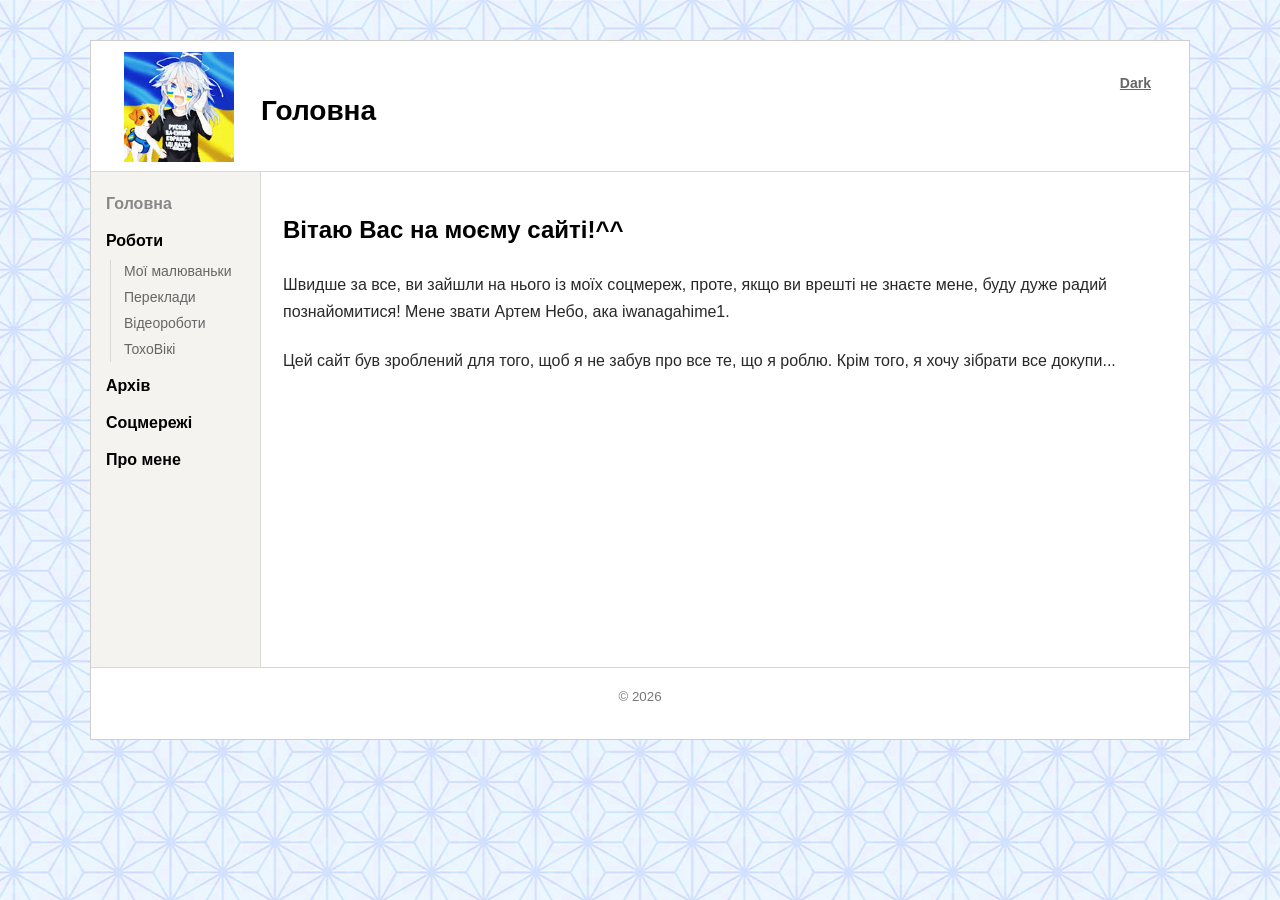
<file: index.html>
<!DOCTYPE html>
<html lang="uk">
<head>
    <meta charset="UTF-8">
    <meta name="viewport" content="width=device-width, initial-scale=1.0">

    <title>Головна</title>
    <link rel="stylesheet" href="style.css">
</head>

<body>
    <div class="page">

        <!-- Верхня частина сайту -->
        <header class="site-header">

            <a class="logo" href="index.html">
                <img src="Logo.png" alt="Логотип сайту">
            </a>

            <div class="site-title">
                <h1>Головна</h1>
            </div>

            <!-- Кнопка перемикання теми у верхньому правому кутку -->
            <button id="theme-toggle" class="theme-toggle" type="button">Dark</button>

        </header>

        <!-- Меню та основний вміст -->
        <div class="page-layout">

            <nav class="sidebar" aria-label="Головна навігація">
                <ul class="menu">

                    <li>
                        <a href="index.html" aria-current="page">Головна</a>
                    </li>

                    <li>
                        <span class="menu-heading">Роботи</span>
                        <ul>
                            <li><a href="artworks.html">Мої малюваньки</a></li>
                            <li><a href="translation.html">Переклади</a></li>
                            <li><a href="videoworks.html">Відеороботи</a></li>
							<li><a href="touhouwiki.html">ТохоВікі</a></li>
                        </ul>
                    </li>

                    <li>
                        <a href="archive.html">Архів</a>
                    </li>
					
                    <li>
                        <a href="social.html">Соцмережі</a>
                    </li>

                    <li>
                        <a href="about.html">Про мене</a>
                    </li>

                </ul>
            </nav>

            <!-- Основний текст -->
            <main class="content">
                <h2>Вітаю Вас на моєму сайті!^^</h2>
                <p>
                    Швидше за все, ви зайшли на нього із моїх соцмереж,
                    проте, якщо ви врешті не знаєте мене, буду дуже радий
                    познайомитися! Мене звати Артем Небо, ака iwanagahime1.
                </p>

                <p>
                    Цей сайт був зроблений для того, щоб я не забув про все
                    те, що я роблю. Крім того, я хочу зібрати все докупи...
                </p>

            </main>

        </div>

        <!-- Нижня частина сайту -->
        <footer class="site-footer">
            <p><small>&copy; 2026</small></p>
        </footer>

    </div>

    <!-- Скрипт перемикання тем -->
    <script>
        const toggleBtn = document.getElementById('theme-toggle');
        
        // Перевіряємо збережену тему при завантаженні
        if (localStorage.getItem('theme') === 'dark') {
            document.body.classList.add('dark-theme');
            toggleBtn.textContent = 'White';
        }

        // Обробник кліку по кнопці
        toggleBtn.addEventListener('click', () => {
            document.body.classList.toggle('dark-theme');
            const isDark = document.body.classList.contains('dark-theme');
            
            toggleBtn.textContent = isDark ? 'White' : 'Dark';
            localStorage.setItem('theme', isDark ? 'dark' : 'light');
        });
    </script>
</body>
</html>
</file>
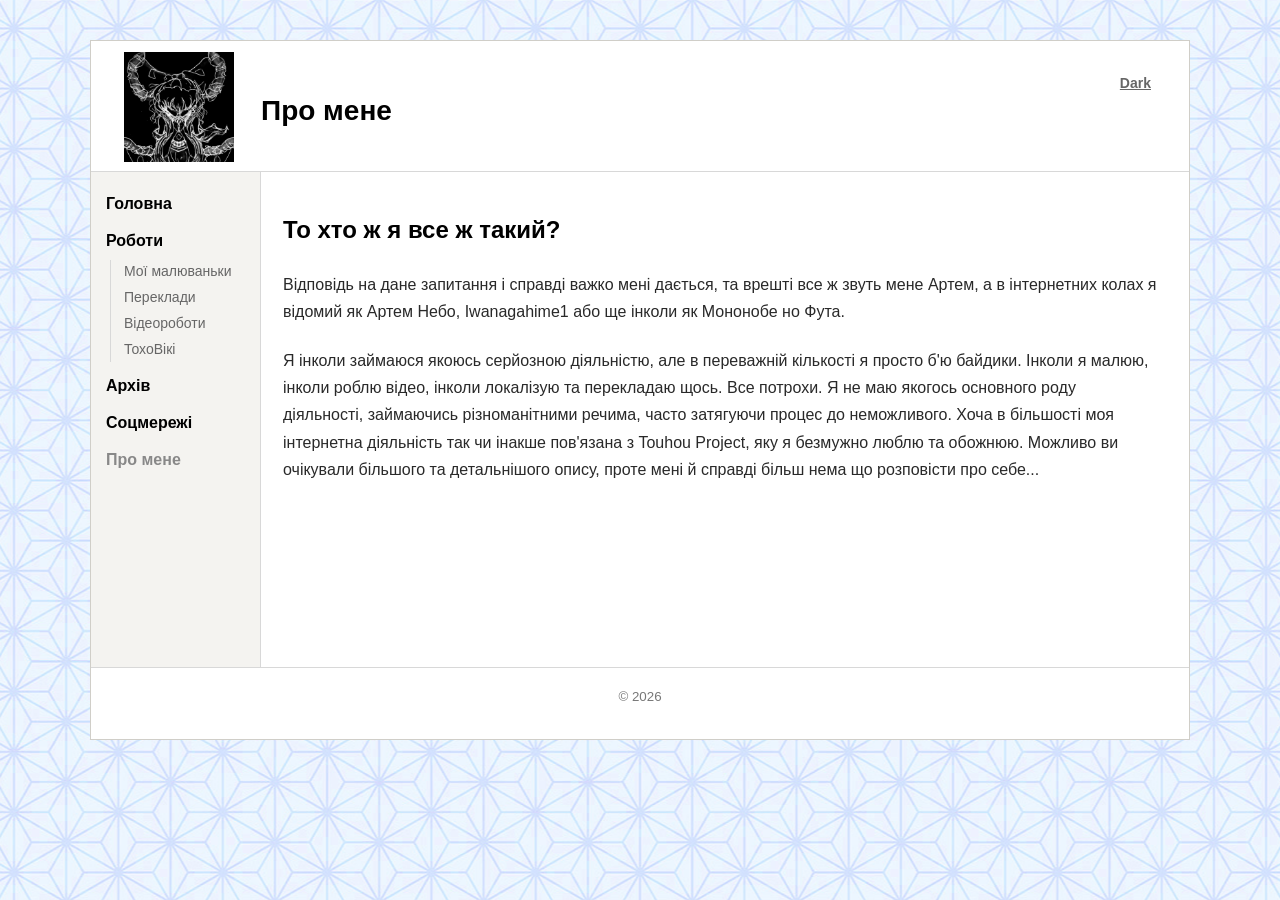
<file: about.html>
<!DOCTYPE html>
<html lang="uk">
<head>
    <meta charset="UTF-8">
    <meta name="viewport" content="width=device-width, initial-scale=1.0">

    <title>Про мене</title>
    <link rel="stylesheet" href="style.css">
</head>

<body>
    <div class="page">

        <!-- Верхня частина сайту -->
        <header class="site-header">

            <a class="logo" href="index.html">
                <img src="self.jpg" alt="Логотип сайту">
            </a>

            <div class="site-title">
                <h1>Про мене</h1>
            </div>

            <button id="theme-toggle" class="theme-toggle" type="button">Dark</button>

        </header>

        <!-- Меню та основний вміст -->
        <div class="page-layout">

            <nav class="sidebar" aria-label="Головна навігація">
                <ul class="menu">

                    <li>
                        <a href="index.html">Головна</a>
                    </li>

                    <li>
                        <span class="menu-heading">Роботи</span>
                        <ul>
                            <li>
                                <a href="artworks.html">Мої малюваньки</a>
                            </li>
                            <li>
                                <a href="translation.html">Переклади</a>
                            </li>
                            <li>
                                <a href="videoworks.html">Відеороботи</a>
                            </li>
							<li><a href="touhouwiki.html">ТохоВікі</a></li>
                        </ul>
                    </li>

                    <li>
                        <a href="archive.html">Архів</a>
                    </li>

                    <li>
                        <a href="social.html">Соцмережі</a>
                    </li>

                    <li>
                        <a href="about.html" aria-current="page">Про мене</a>
                    </li>

                </ul>
            </nav>

            <!-- Основний текст сторінки -->
            <main class="content">

                <h2>То хто ж я все ж такий?</h2>

                <p>
                    Відповідь на дане запитання і справді важко мені дається,
                    та врешті все ж звуть мене Артем, а в інтернетних колах
                    я відомий як Артем Небо, Iwanagahime1 або ще інколи як
					Мононобе но Фута.
                </p>

                <p>
                    Я інколи займаюся якоюсь серйозною діяльністю, але в
                    переважній кількості я просто б'ю байдики. Інколи я
                    малюю, інколи роблю відео, інколи локалізую та
                    перекладаю щось. Все потрохи. Я не маю якогось основного
					роду діяльності, займаючись різноманітними речима,
					часто затягуючи процес до неможливого.
					Хоча в більшості моя інтернетна діяльність так чи
					інакше пов'язана з Touhou Project, яку я безмужно
					люблю та обожнюю.
					Можливо ви очікували більшого та детальнішого опису,
					проте мені й справді більш нема що розповісти про
					себе...
                </p>

            </main>

        </div>

        <!-- Нижня частина сайту -->
        <footer class="site-footer">
            <p><small>&copy; 2026</small></p>
        </footer>

    </div>

    <!-- Скрипт перемикання тем -->
    <script>
        const toggleBtn = document.getElementById('theme-toggle');
        
        if (localStorage.getItem('theme') === 'dark') {
            document.body.classList.add('dark-theme');
            toggleBtn.textContent = 'White';
        }

        toggleBtn.addEventListener('click', () => {
            document.body.classList.toggle('dark-theme');
            const isDark = document.body.classList.contains('dark-theme');
            
            toggleBtn.textContent = isDark ? 'White' : 'Dark';
            localStorage.setItem('theme', isDark ? 'dark' : 'light');
        });
    </script>
</body>
</html>
</file>
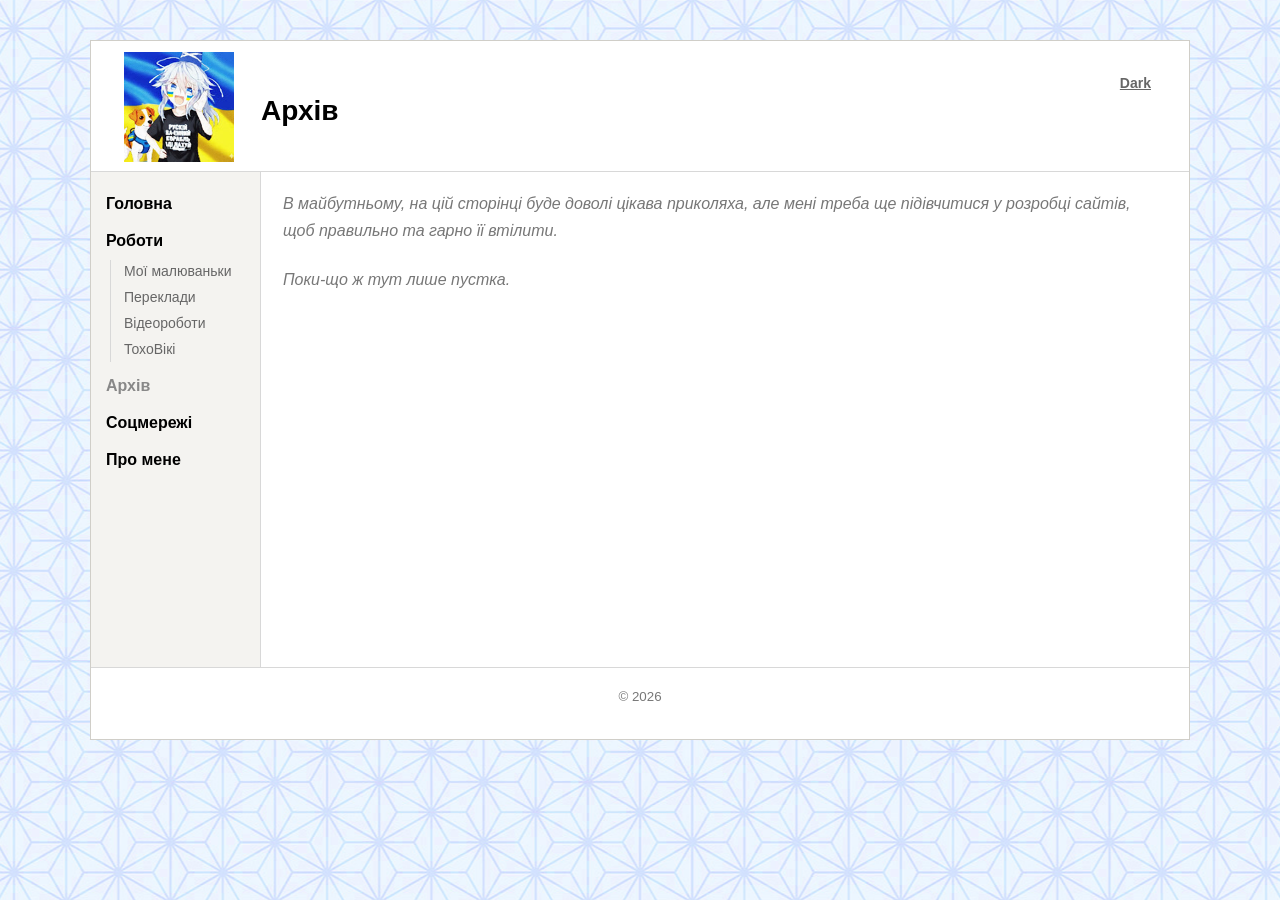
<file: archive.html>
<!DOCTYPE html>
<html lang="uk">
<head>
    <meta charset="UTF-8">
    <meta name="viewport" content="width=device-width, initial-scale=1.0">

    <title>Архів</title>
    <link rel="stylesheet" href="style.css">
</head>

<body>
    <div class="page">

        <!-- Верхня частина сайту -->
        <header class="site-header">

            <a class="logo" href="index.html">
                <img src="Logo.png" alt="Логотип сайту">
            </a>

            <div class="site-title">
                <h1>Архів</h1>
            </div>

            <button id="theme-toggle" class="theme-toggle" type="button">Dark</button>

        </header>

        <!-- Меню та основний вміст -->
        <div class="page-layout">

            <nav class="sidebar" aria-label="Головна навігація">
                <ul class="menu">

                    <li>
                        <a href="index.html">Головна</a>
                    </li>

                    <li>
                        <span class="menu-heading">Роботи</span>
                        <ul>
                            <li>
                                <a href="artworks.html">Мої малюваньки</a>
                            </li>
                            <li>
                                <a href="translation.html">Переклади</a>
                            </li>
                            <li>
                                <a href="videoworks.html">Відеороботи</a>
                            </li>
							<li><a href="touhouwiki.html">ТохоВікі</a></li>
                        </ul>
                    </li>

                    <li>
                        <a href="archive.html" aria-current="page">Архів</a>
                    </li>

                    <li>
                        <a href="social.html">Соцмережі</a>
                    </li>

                    <li>
                        <a href="about.html">Про мене</a>
                    </li>

                </ul>
            </nav>

            <!-- Тут буде вміст архіву -->
            <main class="content">
			<p><i style="color: #777777;">В майбутньому, на цій сторінці буде доволі цікава приколяха, але мені треба ще підівчитися у розробці сайтів, щоб правильно та гарно її втілити.</i></p>
			<p><i style="color: #777777;">Поки-що ж тут лише пустка.</i></p>
            </main>

        </div>

        <!-- Нижня частина сайту -->
        <footer class="site-footer">
            <p><small>&copy; 2026</small></p>
        </footer>

    </div>

    <!-- Скрипт перемикання тем -->
    <script>
        const toggleBtn = document.getElementById('theme-toggle');
        
        if (localStorage.getItem('theme') === 'dark') {
            document.body.classList.add('dark-theme');
            toggleBtn.textContent = 'White';
        }

        toggleBtn.addEventListener('click', () => {
            document.body.classList.toggle('dark-theme');
            const isDark = document.body.classList.contains('dark-theme');
            
            toggleBtn.textContent = isDark ? 'White' : 'Dark';
            localStorage.setItem('theme', isDark ? 'dark' : 'light');
        });
    </script>
</body>
</html>
</file>
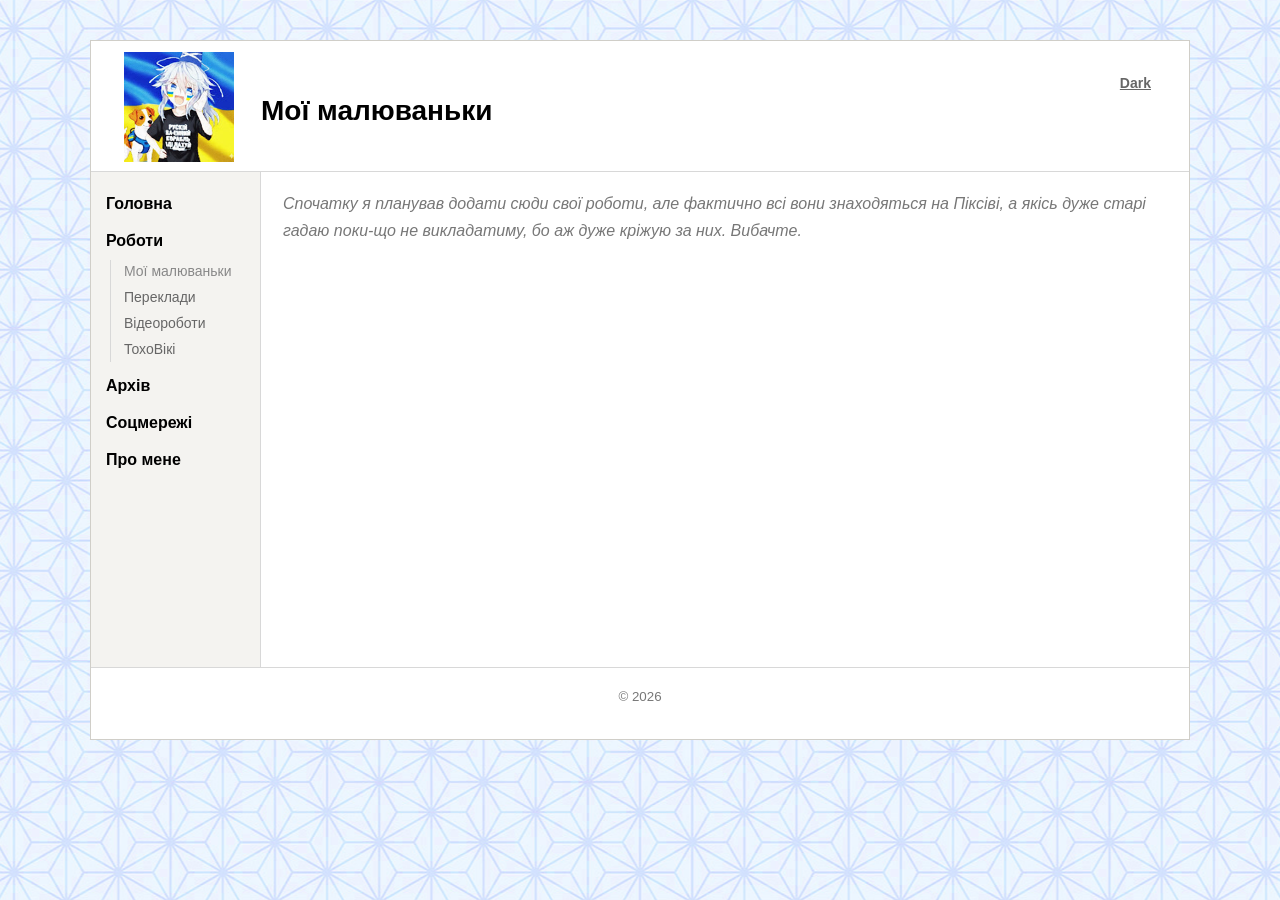
<file: artworks.html>
<!DOCTYPE html>
<html lang="uk">
<head>
    <meta charset="UTF-8">
    <meta name="viewport" content="width=device-width, initial-scale=1.0">

    <title>Мої малюваньки</title>
    <link rel="stylesheet" href="style.css">
</head>

<body>
    <div class="page">

        <!-- Верхня частина сайту -->
        <header class="site-header">

            <a class="logo" href="index.html">
                <img src="Logo.png" alt="Логотип сайту">
            </a>

            <div class="site-title">
                <h1>Мої малюваньки</h1>
            </div>

            <button id="theme-toggle" class="theme-toggle" type="button">Dark</button>

        </header>

        <!-- Меню та основний вміст -->
        <div class="page-layout">

            <nav class="sidebar" aria-label="Головна навігація">
                <ul class="menu">

                    <li>
                        <a href="index.html">Головна</a>
                    </li>

                    <li>
                        <span class="menu-heading">Роботи</span>
                        <ul>
                            <li>
                                <a href="artworks.html" aria-current="page">Мої малюваньки</a>
                            </li>
                            <li>
                                <a href="translation.html">Переклади</a>
                            </li>
                            <li>
                                <a href="videoworks.html">Відеороботи</a>
                            </li>
							<li><a href="touhouwiki.html">ТохоВікі</a></li>
                        </ul>
                    </li>

                    <li>
                        <a href="archive.html">Архів</a>
                    </li>
					
                    <li>
                        <a href="social.html">Соцмережі</a>
                    </li>

                    <li>
                        <a href="about.html">Про мене</a>
                    </li>

                </ul>
            </nav>

            <!-- Основний вміст сторінки -->
            <main class="content">

                <p><i style="color: #777777;">Спочатку я планував додати сюди свої роботи, але фактично всі вони знаходяться на Піксіві, а якісь дуже старі гадаю поки-що не викладатиму, бо аж дуже кріжую за них. Вибачте.</i></p>

            </main>

        </div>

        <!-- Нижня частина сайту -->
        <footer class="site-footer">
            <p><small>&copy; 2026</small></p>
        </footer>

    </div>

    <!-- Скрипт перемикання тем -->
    <script>
        const toggleBtn = document.getElementById('theme-toggle');
        
        if (localStorage.getItem('theme') === 'dark') {
            document.body.classList.add('dark-theme');
            toggleBtn.textContent = 'White';
        }

        toggleBtn.addEventListener('click', () => {
            document.body.classList.toggle('dark-theme');
            const isDark = document.body.classList.contains('dark-theme');
            
            toggleBtn.textContent = isDark ? 'White' : 'Dark';
            localStorage.setItem('theme', isDark ? 'dark' : 'light');
        });
    </script>
</body>
</html>
</file>
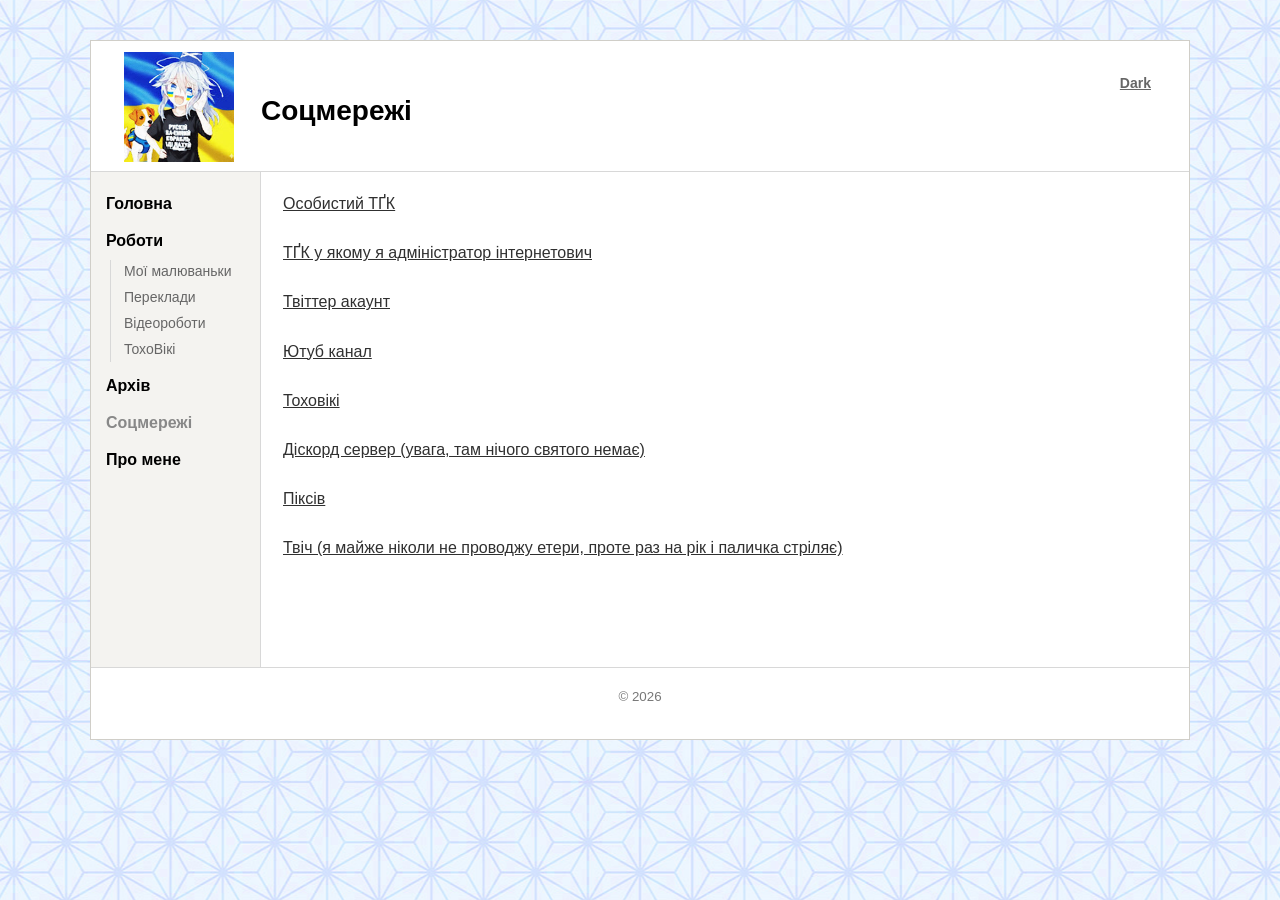
<file: social.html>
<!DOCTYPE html>
<html lang="uk">
<head>
    <meta charset="UTF-8">
    <meta name="viewport" content="width=device-width, initial-scale=1.0">

    <title>Соцмережі</title>
    <link rel="stylesheet" href="style.css">
</head>

<body>
    <div class="page">

        <!-- Верхня частина сайту -->
        <header class="site-header">

            <a class="logo" href="index.html">
                <img src="Logo.png" alt="Логотип сайту">
            </a>

            <div class="site-title">
                <h1>Соцмережі</h1>
            </div>

            <button id="theme-toggle" class="theme-toggle" type="button">Dark</button>

        </header>

        <!-- Меню та основний вміст -->
        <div class="page-layout">

            <nav class="sidebar" aria-label="Головна навігація">
                <ul class="menu">

                    <li>
                        <a href="index.html">Головна</a>
                    </li>

                    <li>
                        <span class="menu-heading">Роботи</span>
                        <ul>
                            <li>
                                <a href="artworks.html">Мої малюваньки</a>
                            </li>
                            <li>
                                <a href="translation.html">Переклади</a>
                            </li>
                            <li>
                                <a href="videoworks.html">Відеороботи</a>
                            </li>
							<li><a href="touhouwiki.html">ТохоВікі</a></li>
                        </ul>
                    </li>

                    <li>
                        <a href="archive.html">Архів</a>
                    </li>

                    <li>
                        <a href="social.html" aria-current="page">Соцмережі</a>
                    </li>

                    <li>
                        <a href="about.html">Про мене</a>
                    </li>

                </ul>
            </nav>

            <!-- Основний вміст сторінки -->
            <main class="content">

                <p>
                    <a href="https://t.me/I_dont_like_Sakuyahime">
                        Особистий ТҐК
                    </a>
                </p>

                <p>
                    <a href="https://t.me/UkrTouhou">
                        ТҐК у якому я адміністратор інтернетович
                    </a>
                </p>

                <p>
                    <a href="https://x.com/skyartem1">
                        Твіттер акаунт
                    </a>
                </p>

                <p>
                    <a href="https://www.youtube.com/@Fut_UA">
                        Ютуб канал
                    </a>
                </p>

                <p>
                    <a href="https://uk.touhouwiki.net/wiki/%D0%9A%D0%BE%D1%80%D0%B8%D1%81%D1%82%D1%83%D0%B2%D0%B0%D1%87:%D0%90%D1%80%D1%82%D0%B5%D0%BC_%D0%9D%D0%B5%D0%B1%D0%BE">
                        Тоховікі
                    </a>
                </p>

                <p>
                    <a href="https://discord.gg/MHhENC9Juz">
                        Діскорд сервер (увага, там нічого святого немає)
                    </a>
                </p>

                <p>
                    <a href="https://www.pixiv.net/en/users/105683732">
                        Піксів
                    </a>
                </p>

                <p>
                    <a href="https://www.twitch.tv/1sky1artem1">
                        Твіч (я майже ніколи не проводжу етери, проте раз на рік і паличка стріляє)
                    </a>
                </p>

            </main>

        </div>

        <!-- Нижня частина сайту -->
        <footer class="site-footer">
            <p><small>&copy; 2026</small></p>
        </footer>

    </div>

    <!-- Скрипт перемикання тем -->
    <script>
        const toggleBtn = document.getElementById('theme-toggle');
        
        if (localStorage.getItem('theme') === 'dark') {
            document.body.classList.add('dark-theme');
            toggleBtn.textContent = 'White';
        }

        toggleBtn.addEventListener('click', () => {
            document.body.classList.toggle('dark-theme');
            const isDark = document.body.classList.contains('dark-theme');
            
            toggleBtn.textContent = isDark ? 'White' : 'Dark';
            localStorage.setItem('theme', isDark ? 'dark' : 'light');
        });
    </script>
</body>
</html>
</file>
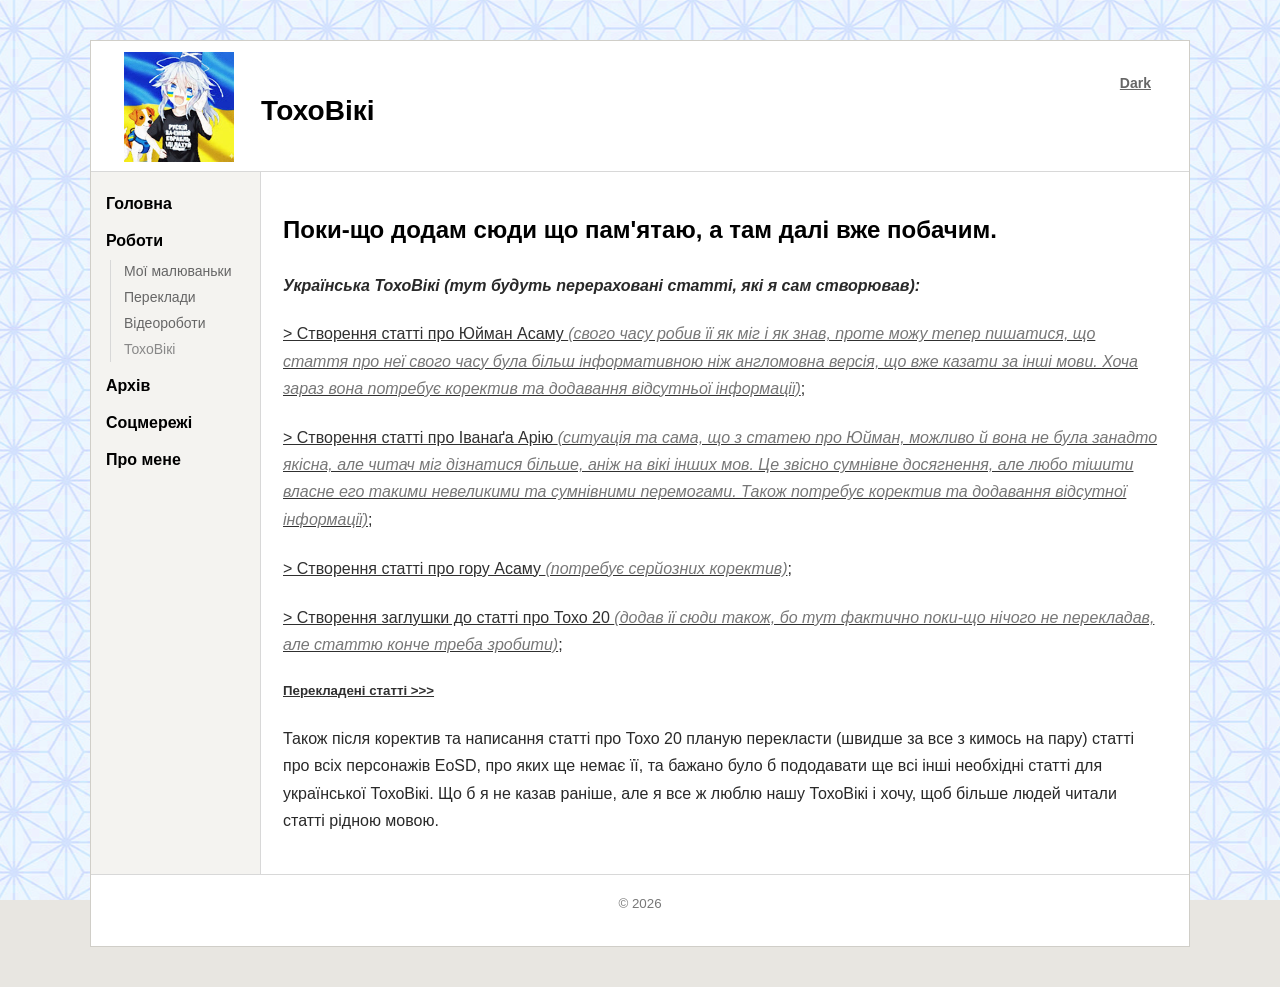
<file: touhouwiki.html>
<!DOCTYPE html>
<html lang="uk">
<head>
    <meta charset="UTF-8">
    <meta name="viewport" content="width=device-width, initial-scale=1.0">

    <title>Мої малюваньки</title>
    <link rel="stylesheet" href="style.css">
</head>

<body>
    <div class="page">

        <!-- Верхня частина сайту -->
        <header class="site-header">

            <a class="logo" href="index.html">
                <img src="Logo.png" alt="Логотип сайту">
            </a>

            <div class="site-title">
                <h1>ТохоВікі</h1>
            </div>

            <button id="theme-toggle" class="theme-toggle" type="button">Dark</button>

        </header>

        <!-- Меню та основний вміст -->
        <div class="page-layout">

            <nav class="sidebar" aria-label="Головна навігація">
                <ul class="menu">

                    <li>
                        <a href="index.html">Головна</a>
                    </li>

                    <li>
                        <span class="menu-heading">Роботи</span>
                        <ul>
                            <li>
                                <a href="artworks.html">Мої малюваньки</a>
                            </li>
                            <li>
                                <a href="translation.html">Переклади</a>
                            </li>
                            <li>
                                <a href="videoworks.html">Відеороботи</a>
                            </li>
							<li><a href="touhouwiki.html" aria-current="page">ТохоВікі</a></li>
                        </ul>
                    </li>

                    <li>
                        <a href="archive.html">Архів</a>
                    </li>

                    <li>
                        <a href="social.html">Соцмережі</a>
                    </li>

                    <li>
                        <a href="about.html">Про мене</a>
                    </li>

                </ul>
            </nav>

            <!-- Основний вміст сторінки -->
            <main class="content">

                <h2>Поки-що додам сюди що пам'ятаю, а там далі вже побачим.</h2>
				
				<h4><i>Українська ТохоВікі (тут будуть перераховані статті, які я сам створював):</i></h4>
				<p><a href="https://uk.touhouwiki.net/wiki/%D0%AE%D0%B9%D0%BC%D0%B0%D0%BD_%D0%90%D1%81%D0%B0%D0%BC%D0%B0"> > Створення статті про Юйман Асаму <i style="color: #777777;">(свого часу робив її як міг і як знав, проте можу тепер пишатися, що стаття про неї свого часу була більш інформативною ніж англомовна версія, що вже казати за інші мови. Хоча зараз вона потребує коректив та додавання відсутньої інформації)</i></a>;</p>
				<p><a href="https://uk.touhouwiki.net/wiki/%D0%86%D0%B2%D0%B0%D0%BD%D0%B0%D2%91%D0%B0_%D0%90%D1%80%D1%96%D1%8F"> > Створення статті про Іванаґа Арію <i style="color: #777777;">(ситуація та сама, що з статею про Юйман, можливо й вона не була занадто якісна, але читач міг дізнатися більше, аніж на вікі інших мов. Це звісно сумнівне досягнення, але любо тішити власне его такими невеликими та сумнівними перемогами. Також потребує коректив та додавання відсутної інформації)</i></a>;</p>
				<p><a href="https://uk.touhouwiki.net/wiki/%D0%93%D0%BE%D1%80%D0%B0_%D0%90%D1%81%D0%B0%D0%BC%D0%B0_%D0%BE%D1%87%D0%B8%D1%81%D0%BD%D0%B8%D1%86%D1%8F_%D0%B2%D1%96%D0%B4_%D0%BD%D0%B5%D1%87%D0%B8%D1%81%D1%82%D0%BE%D1%82"> > Створення статті про гору Асаму <i style="color: #777777;">(потребує серйозних коректив)</i></a>;</p>
				<p><a href="https://uk.touhouwiki.net/wiki/Fossilized_Wonders"> > Створення заглушки до статті про Тохо 20 <i style="color: #777777;">(додав її сюди також, бо тут фактично поки-що нічого не перекладав, але статтю конче треба зробити)</i></a>;</p>
				
				<h5><a href="translation.html">Перекладені статті >>></a></h5>
				
				<p>Також після коректив та написання статті про Тохо 20 планую перекласти (швидше за все з кимось на пару) статті про всіх персонажів EoSD, про яких ще немає її, та бажано було б пододавати ще всі інші необхідні статті для української ТохоВікі. Що б я не казав раніше, але я все ж люблю нашу ТохоВікі і хочу, щоб більше людей читали статті рідною мовою.</p>
            </main>

        </div>

        <!-- Нижня частина сайту -->
        <footer class="site-footer">
            <p><small>&copy; 2026</small></p>
        </footer>

    </div>

    <!-- Скрипт перемикання тем -->
    <script>
        const toggleBtn = document.getElementById('theme-toggle');
        
        if (localStorage.getItem('theme') === 'dark') {
            document.body.classList.add('dark-theme');
            toggleBtn.textContent = 'White';
        }

        toggleBtn.addEventListener('click', () => {
            document.body.classList.toggle('dark-theme');
            const isDark = document.body.classList.contains('dark-theme');
            
            toggleBtn.textContent = isDark ? 'White' : 'Dark';
            localStorage.setItem('theme', isDark ? 'dark' : 'light');
        });
    </script>
</body>
</html>
</file>
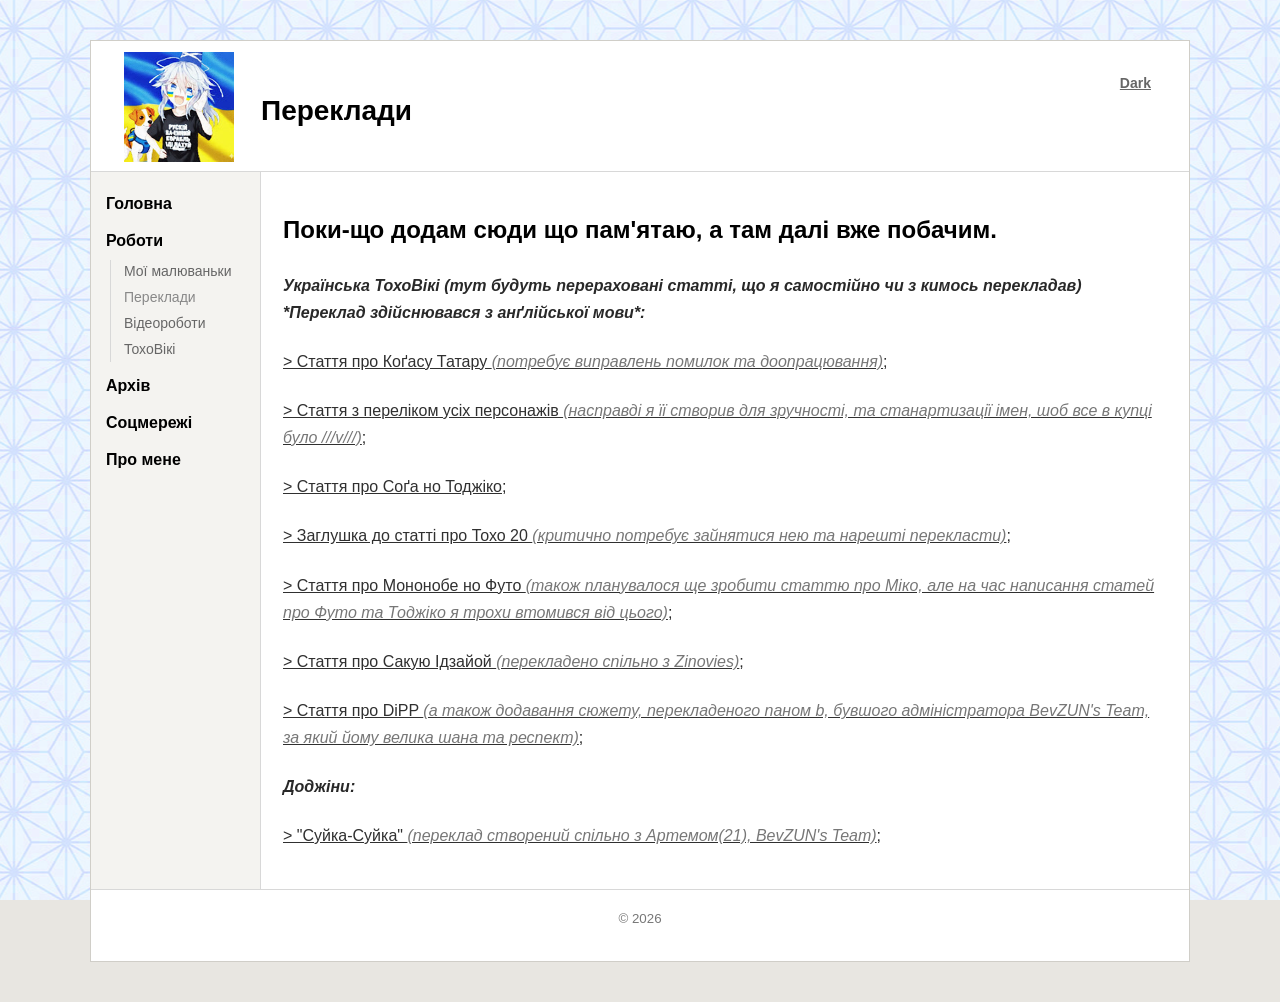
<file: translation.html>
<!DOCTYPE html>
<html lang="uk">
<head>
    <meta charset="UTF-8">
    <meta name="viewport" content="width=device-width, initial-scale=1.0">

    <title>Переклади</title>
    <link rel="stylesheet" href="style.css">
</head>

<body>
    <div class="page">

        <!-- Верхня частина сайту -->
        <header class="site-header">

            <a class="logo" href="index.html">
                <img src="Logo.png" alt="Логотип сайту">
            </a>

            <div class="site-title">
                <h1>Переклади</h1>
            </div>

            <button id="theme-toggle" class="theme-toggle" type="button">Dark</button>

        </header>

        <!-- Меню та основний вміст -->
        <div class="page-layout">

            <nav class="sidebar" aria-label="Головна навігація">
                <ul class="menu">

                    <li>
                        <a href="index.html">Головна</a>
                    </li>

                    <li>
                        <span class="menu-heading">Роботи</span>
                        <ul>
                            <li>
                                <a href="artworks.html">Мої малюваньки</a>
                            </li>
                            <li>
                                <a href="translation.html" aria-current="page">Переклади</a>
                            </li>
                            <li>
                                <a href="videoworks.html">Відеороботи</a>
                            </li>
							<li><a href="touhouwiki.html">ТохоВікі</a></li>
                        </ul>
                    </li>

                    <li>
                        <a href="archive.html">Архів</a>
                    </li>

                    <li>
                        <a href="social.html">Соцмережі</a>
                    </li>

                    <li>
                        <a href="about.html">Про мене</a>
                    </li>

                </ul>
            </nav>

            <!-- Основний вміст сторінки -->
            <main class="content">

                <h2>Поки-що додам сюди що пам'ятаю, а там далі вже побачим.</h2>
				
				<h4><i>Українська ТохоВікі (тут будуть перераховані статті, що я самостійно чи з кимось перекладав) *Переклад здійснювався з анґлійської мови*:</i></h4>
				<p><a href="https://uk.touhouwiki.net/wiki/%D0%9A%D0%BE%D2%91%D0%B0%D1%81%D0%B0_%D0%A2%D0%B0%D1%82%D0%B0%D1%80%D0%B0"> > Стаття про Коґасу Татару <i style="color: #777777;">(потребує виправлень помилок та доопрацювання)</i>;</a></p>
				<p><a href="https://uk.touhouwiki.net/wiki/%D0%9F%D0%B5%D1%80%D1%81%D0%BE%D0%BD%D0%B0%D0%B6%D1%96"> > Стаття з переліком усіх персонажів <i style="color: #777777;">(насправді я її створив для зручності, та станартизації імен, шоб все в купці було ///v///)</i></a>;</p>
				<p><a href="https://uk.touhouwiki.net/wiki/%D0%A1%D0%BE%D2%91%D0%B0_%D0%BD%D0%BE_%D0%A2%D0%BE%D0%B4%D0%B6%D1%96%D0%BA%D0%BE"> > Стаття про Соґа но Тоджіко</a>;</p>
				<p><a href="https://uk.touhouwiki.net/wiki/Fossilized_Wonders"> > Заглушка до статті про Тохо 20 <i style="color: #777777;">(критично потребує зайнятися нею та нарешті перекласти)</i></a>;</p>
    			<p><a href="https://uk.touhouwiki.net/wiki/%D0%9C%D0%BE%D0%BD%D0%BE%D0%BD%D0%BE%D0%B1%D0%B5_%D0%BD%D0%BE_%D0%A4%D1%83%D1%82%D0%BE"> > Стаття про Мононобе но Футо <i style="color: #777777;">(також планувалося ще зробити статтю про Міко, але на час написання статей про Футо та Тоджіко я трохи втомився від цього)</i></a>;</p>
    			<p><a href="https://uk.touhouwiki.net/wiki/%D0%A1%D0%B0%D0%BA%D1%83%D1%8F_%D0%86%D0%B4%D0%B7%D0%B0%D0%B9%D0%BE%D0%B9"> > Стаття про Сакую Ідзайой <i style="color: #777777;">(перекладено спільно з Zinovies)</i></a>;</p>
    			<p><a href="https://uk.touhouwiki.net/wiki/Dolls_in_Pseudo_Paradise"> > Стаття про DiPP <i style="color: #777777;">(а також додавання сюжету, перекладеного паном b, бувшого адміністратора BevZUN's Team, за який йому велика шана та респект)</i></a>;</p>
<!--   			<p><a href=""> >  <i style="color: #777777;">()</i></a>;</p> -->
				<h4><i>Доджіни:</i></h4>
				<p><a href="https://t.me/Ua_touho/1594"> > "Суйка-Суйка" <i style="color: #777777;">(переклад створений спільно з Артемом(21), BevZUN's Team)</i></a>;</p>
            </main>

        </div>

        <!-- Нижня частина сайту -->
        <footer class="site-footer">
            <p><small>&copy; 2026</small></p>
        </footer>

    </div>

    <!-- Скрипт перемикання тем -->
    <script>
        const toggleBtn = document.getElementById('theme-toggle');
        
        if (localStorage.getItem('theme') === 'dark') {
            document.body.classList.add('dark-theme');
            toggleBtn.textContent = 'White';
        }

        toggleBtn.addEventListener('click', () => {
            document.body.classList.toggle('dark-theme');
            const isDark = document.body.classList.contains('dark-theme');
            
            toggleBtn.textContent = isDark ? 'White' : 'Dark';
            localStorage.setItem('theme', isDark ? 'dark' : 'light');
        });
    </script>
</body>
</html>
</file>
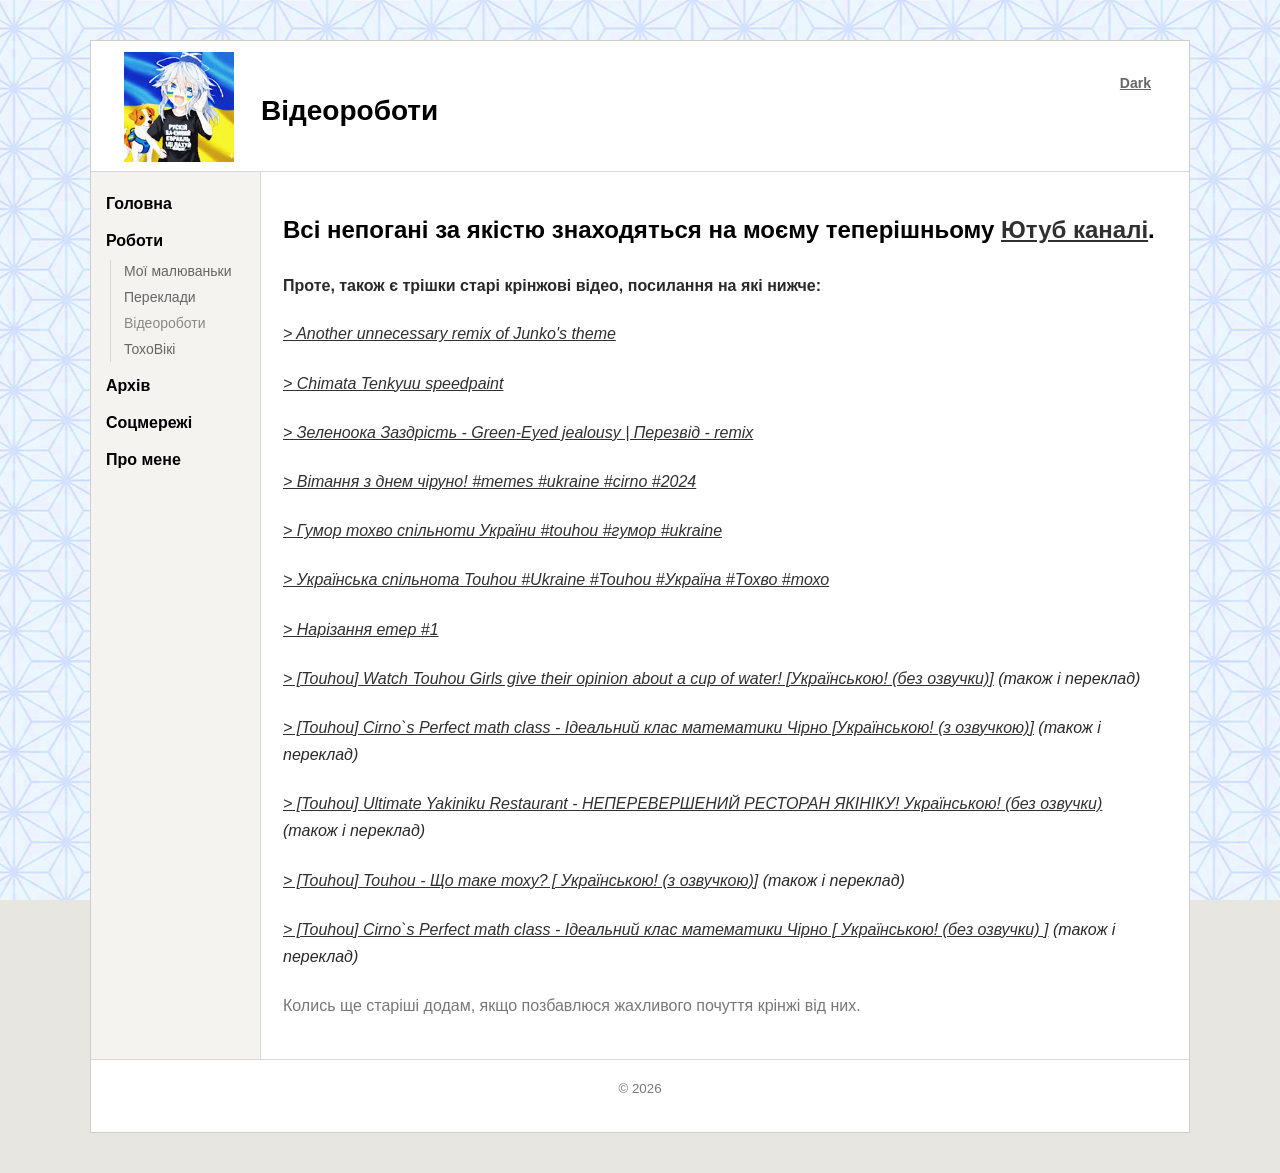
<file: videoworks.html>
<!DOCTYPE html>
<html lang="uk">
<head>
    <meta charset="UTF-8">
    <meta name="viewport" content="width=device-width, initial-scale=1.0">
    <title>Відеороботи</title>
    <link rel="stylesheet" href="style.css">
</head>
<body>
    <div class="page">

        <!-- Верхня частина сайту -->
        <header class="site-header">
            <a class="logo" href="index.html">
                <img src="Logo.png" alt="Логотип сайту">
            </a>

            <div class="site-title">
                <h1>Відеороботи</h1>
            </div>

            <button id="theme-toggle" class="theme-toggle" type="button">Dark</button>
        </header>

        <!-- Меню та основний вміст -->
        <div class="page-layout">

            <!-- Бічне меню -->
            <nav class="sidebar" aria-label="Головна навігація">
                <ul class="menu">
                    <li>
                        <a href="index.html">Головна</a>
                    </li>

                    <li>
                        <span class="menu-heading">Роботи</span>
                        <ul>
                            <li><a href="artworks.html">Мої малюваньки</a></li>
                            <li><a href="translation.html">Переклади</a></li>
                            <li><a href="videoworks.html" aria-current="page">Відеороботи</a></li>
							<li><a href="touhouwiki.html">ТохоВікі</a></li>
                        </ul>
                    </li>

                    <li>
                        <a href="archive.html">Архів</a>
                    </li>

                    <li>
                        <a href="social.html">Соцмережі</a>
                    </li>

                    <li>
                        <a href="about.html">Про мене</a>
                    </li>
                </ul>
            </nav>

            <!-- Основний вміст -->
            <main class="content">
                <h2>Всі непогані за якістю знаходяться на моєму теперішньому <a href="https://www.youtube.com/@Fut_UA" target="_blank" rel="noopener">Ютуб каналі</a>.</h2>
                
                <h4>Проте, також є трішки старі крінжові відео, посилання на які нижче:</h4>
                <i>
                <p><a href="https://youtu.be/SlRzXmS1Y7A" target="_blank" rel="noopener"> > Another unnecessary remix of Junko's theme</a></p>
                <p><a href="https://youtu.be/d5kvkPLEZeQ" target="_blank" rel="noopener"> > Chimata Tenkyuu speedpaint</a></p>
                <p><a href="https://youtu.be/GCEQ53E2CIo" target="_blank" rel="noopener"> > Зеленоока Заздрість - Green-Eyed jealousy | Перезвід - remix</a></p>
                <p><a href="https://youtu.be/TekSyJ5Qyzo" target="_blank" rel="noopener"> > Вітання з днем чіруно! #memes #ukraine #cirno #2024</a></p>
                <p><a href="https://youtu.be/GFxz4daU8VU" target="_blank" rel="noopener"> > Гумор тохво спільноти України #touhou #гумор #ukraine</a></p>
                <p><a href="https://youtu.be/4fGKZiGP-B4" target="_blank" rel="noopener"> > Українська спільнота Touhou #Ukraine #Touhou #Україна #Тохво #тохо</a></p>
                <p><a href="https://youtu.be/tq_5AJkx5y4" target="_blank" rel="noopener"> > Нарізання етер #1</a></p>
                <p><a href="https://youtu.be/AcznuW6PabA" target="_blank" rel="noopener"> > [Touhou] Watch Touhou Girls give their opinion about a cup of water! [Українською! (без озвучки)]</a> (також і переклад)</p>
                <p><a href="https://youtu.be/iTBzZg3gWeE" target="_blank" rel="noopener"> > [Touhou] Cirno`s Perfect math class - Ідеальний клас математики Чірно [Українською! (з озвучкою)]</a> (також і переклад)</p>
                <p><a href="https://youtu.be/dRczTY2S2VE" target="_blank" rel="noopener"> > [Touhou] Ultimate Yakiniku Restaurant  - НЕПЕРЕВЕРШЕНИЙ РЕСТОРАН ЯКІНІКУ! Українською! (без озвучки)</a> (також і переклад)</p>
                <p><a href="https://youtu.be/TXtuQjZKFwA" target="_blank" rel="noopener"> > [Touhou] Touhou - Що таке тоху? [ Українською! (з озвучкою)]</a> (також і переклад)</p>
                <p><a href="https://youtu.be/fSsIawZ6yvk" target="_blank" rel="noopener"> > [Touhou] Cirno`s Perfect math class - Ідеальний клас математики Чірно [ Українською! (без озвучки) ]</a> (також і переклад)</p>
                
                </i><p style="color: #777777;">Колись ще старіші додам, якщо позбавлюся жахливого почуття крінжі від них.</p>
            </main>

        </div>

        <!-- Нижня частина сайту -->
        <footer class="site-footer">
            <p><small>&copy; 2026</small></p>
        </footer>

    </div>

    <!-- Скрипт перемикання тем -->
    <script>
        const toggleBtn = document.getElementById('theme-toggle');
        
        if (localStorage.getItem('theme') === 'dark') {
            document.body.classList.add('dark-theme');
            toggleBtn.textContent = 'White';
        }

        toggleBtn.addEventListener('click', () => {
            document.body.classList.toggle('dark-theme');
            const isDark = document.body.classList.contains('dark-theme');
            
            toggleBtn.textContent = isDark ? 'White' : 'Dark';
            localStorage.setItem('theme', isDark ? 'dark' : 'light');
        });
    </script>
</body>
</html>
</file>
<file: style.css>
* {
    box-sizing: border-box;
}

:root {
    --bg-color: #e8e6e1;
    --page-bg: #ffffff;
    --sidebar-bg: #f4f3f0;
    --text-color: #292929;
    --heading-color: #000000;
    --menu-link: #303030;
    --menu-sublink: #666666;
    --menu-active: #888888;
    --border-color: #d8d8d8;
    --panel-border: #d0cec8;
    --footer-text: #777777;
    --link-hover: #8a3434;

    /* Звичайний фон для світлої теми */
    --bg-image: url("bg.jpg");
}

/* М'якша темно-сіра тема (світліша та комфортніша палітра) */
body.dark-theme {
    --bg-color: #2b2b2b;       
    --page-bg: #383838;        
    --sidebar-bg: #303030;     
    --text-color: #e0e0e0;     
    --heading-color: #ffffff;  
    --menu-link: #dcdcdc;      
    --menu-sublink: #adadad;   
    --menu-active: #ffffff;    
    --border-color: #4f4f4f;   
    --panel-border: #5e5e5e;   
    --footer-text: #aaaaaa;    
    --link-hover: #ff9999;  

    /* Затемнення фон-картинки на 30% лише для темної теми */
    --bg-image: linear-gradient(rgba(0, 0, 0, 0.3), rgba(0, 0, 0, 0.3)), url("bg.jpg");
}

html {
    min-height: 100%;
}

body {
    min-height: 100vh;
    margin: 0;
    padding: 40px 20px;

    background-color: var(--bg-color);
    background-image: var(--bg-image);
    background-position: center;
    background-repeat: repeat;
    background-attachment: fixed;

    color: var(--text-color);
    font-family: Arial, sans-serif;
    font-size: 16px;
    line-height: 1.7;
    transition: background-color 0.3s, color 0.3s;
}

/* Центральна панель */
.page {
    --panel-padding: 30px;
    --sidebar-width: 140px;

    width: 100%;
    max-width: 1100px;
    min-height: 700px;

    margin: 0 auto;
    padding: var(--panel-padding);

    background-color: var(--page-bg);
    border: 1px solid var(--panel-border);

    display: flex;
    flex-direction: column;
    transition: background-color 0.3s, border-color 0.3s;
}

/* Верхня частина */
.site-header {
    position: relative;

    display: grid;
    grid-template-columns: var(--sidebar-width) minmax(0, 1fr) auto;
    align-items: center;

    min-height: 101px;
    padding-bottom: 20px;

    border-bottom: 1px solid var(--border-color);

    margin-left: calc(var(--panel-padding) * -1);
    margin-right: calc(var(--panel-padding) * -1);
    padding-left: var(--panel-padding);
    padding-right: var(--panel-padding);
}

/* Перемикач теми у верхньому правому кутку */
.theme-toggle {
    background: none;
    border: none;
    color: var(--menu-sublink);
    font-size: 14px;
    font-weight: bold;
    cursor: pointer;
    padding: 4px 8px;
    text-decoration: underline;
    align-self: flex-start;
}

.theme-toggle:hover {
    color: var(--link-hover);
}

.logo {
    position: absolute;
    left: 0;
    top: 0;
    bottom: 30px;

    width: calc(
        var(--sidebar-width) - var(--panel-padding) - 1px
    );

    display: flex;
    align-items: center;
    justify-content: center;

    margin: 0;
    padding: 0;
    text-decoration: none;

    transform: translate(33px, 1px);
}

.logo img {
    display: block;

    width: auto;
    height: auto;

    max-width: 110px;
    max-height: 110px;

    margin: 0;
}

.site-title {
    grid-column: 2;
    min-width: 0;
}

.site-title h1 {
    margin: 0;
    color: var(--heading-color);
    font-size: 28px;
    font-weight: bold;
    line-height: 1.4;
}

/* Меню та основний текст */
.page-layout {
    display: grid;
    grid-template-columns: var(--sidebar-width) minmax(0, 1fr);
    column-gap: 22px;

    flex: 1 0 auto;
}

/* Бічне меню */
.sidebar {
    min-width: 0;
    background-color: var(--sidebar-bg);
    
    padding-top: 18px;
    padding-bottom: 18px;
    padding-left: 15px;
    padding-right: 15px;

    margin-top: 0px;
    margin-bottom: 0px;
    margin-left: calc(var(--panel-padding) * -1); 
    
    border-right: 1px solid var(--border-color);
    transition: background-color 0.3s;
}

.menu,
.menu ul {
    margin: 0;
    padding: 0;
    list-style: none;
}

.menu > li {
    margin-bottom: 10px;
}

.menu a {
    display: block;
    color: var(--menu-link);
    text-decoration: none;
    overflow-wrap: anywhere;
}

.menu > li > a,
.menu-heading {
    font-weight: bold;
    color: var(--heading-color);
}

.menu-heading {
    display: block;
}

/* Підрозділи */
.menu ul {
    margin-top: 6px;
    margin-left: 4px;
    padding-left: 13px;

    border-left: 1px solid var(--border-color);
}

.menu ul li {
    margin: 2px 0;
}

.menu ul a {
    color: var(--menu-sublink);
    font-size: 14px;
}

/* Поточна сторінка */
.menu a[aria-current="page"] {
    color: var(--menu-active);
}

.menu a:hover {
    color: var(--link-hover);
    text-decoration: underline;
}

/* Основний вміст */
.content {
    min-width: 0;
    padding-top: 18px;
    padding-bottom: 18px;
}

.content h1, .content h2, .content h3 {
    color: var(--heading-color);
}

.content p {
    margin: 0 0 22px;
}

.content a {
    color: var(--menu-link);
}

.content a:hover {
    color: var(--link-hover);
}

.content img {
    max-width: 100%;
    height: auto;
}

/* Нижня частина */
.site-footer {
    margin-top: auto;
    padding-top: 14px;

    border-top: 1px solid var(--border-color);

    text-align: center;
    color: var(--footer-text);

    flex-shrink: 0;

    margin-left: calc(var(--panel-padding) * -1);
    margin-right: calc(var(--panel-padding) * -1);
    padding-left: var(--panel-padding);
    padding-right: var(--panel-padding);
}

.site-footer p {
    margin: 0;
}

/* Вузькі екрани (Телефони та планшети) */
@media (max-width: 700px) {
    body {
        padding: 12px;
    }

    .page {
        --panel-padding: 20px;
        min-height: 650px;
        padding: var(--panel-padding);
    }

    .site-header {
        grid-template-columns: 80px minmax(0, 1fr) auto;
        min-height: 0;
    }

    .logo {
        position: static;
        grid-column: 1;
        width: 80px;
        margin: 0;
        padding: 0;
        transform: none;
    }

    .logo img {
        max-width: 65px;
        max-height: 75px;
    }

    .site-title {
        grid-column: 2;
    }

    .site-title h1 {
        font-size: 22px;
    }

    .page-layout {
        grid-template-columns: 1fr;
        row-gap: 24px;
    }

    /* Виправлення сірого бічного меню для мобільних пристроїв */
    .sidebar {
        padding-top: 14px;
        padding-bottom: 14px;
        padding-left: var(--panel-padding);
        padding-right: var(--panel-padding);

        /* Акуратно розтягуємо сіру панель точно від лівого до правого краю білого блоку .page */
        margin-left: calc(var(--panel-padding) * -1);
        margin-right: calc(var(--panel-padding) * -1);
        margin-top: 0;
        margin-bottom: 0;

        border-right: none;
        border-bottom: 1px solid var(--border-color);
    }
}
</file>
